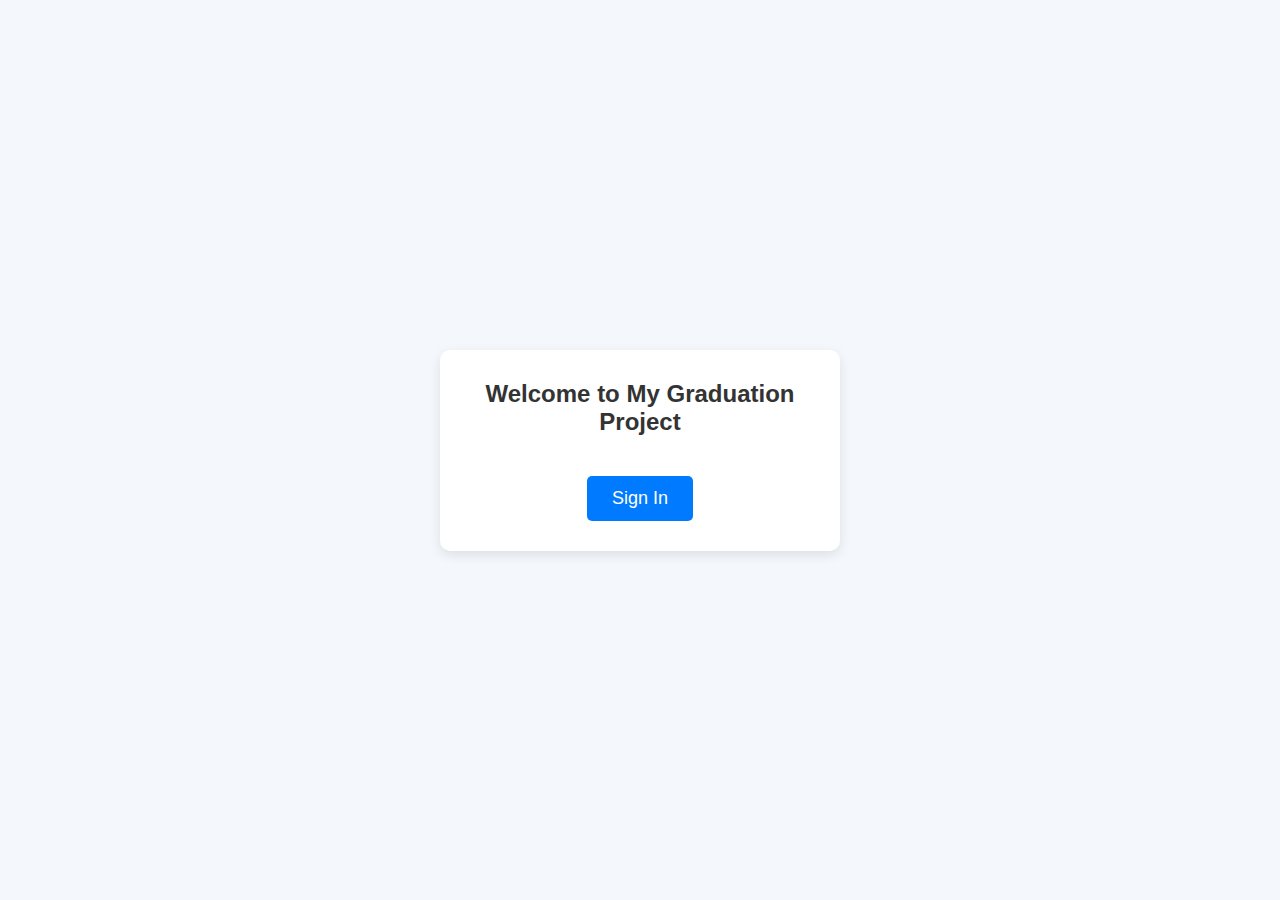
<file: index.html>
<!DOCTYPE html>
<html lang="en">
<head>
    <meta charset="UTF-8">
    <meta name="viewport" content="width=device-width, initial-scale=1.0">
    <title>My Graduation Project</title>
    <link rel="stylesheet" href="assets/css/style.css">
</head>
<body>
    <div class="container">
        <h1>Welcome to My Graduation Project</h1>
        <a href="login.html" class="button">Sign In</a>
    </div>
</body>
</html>
</file>
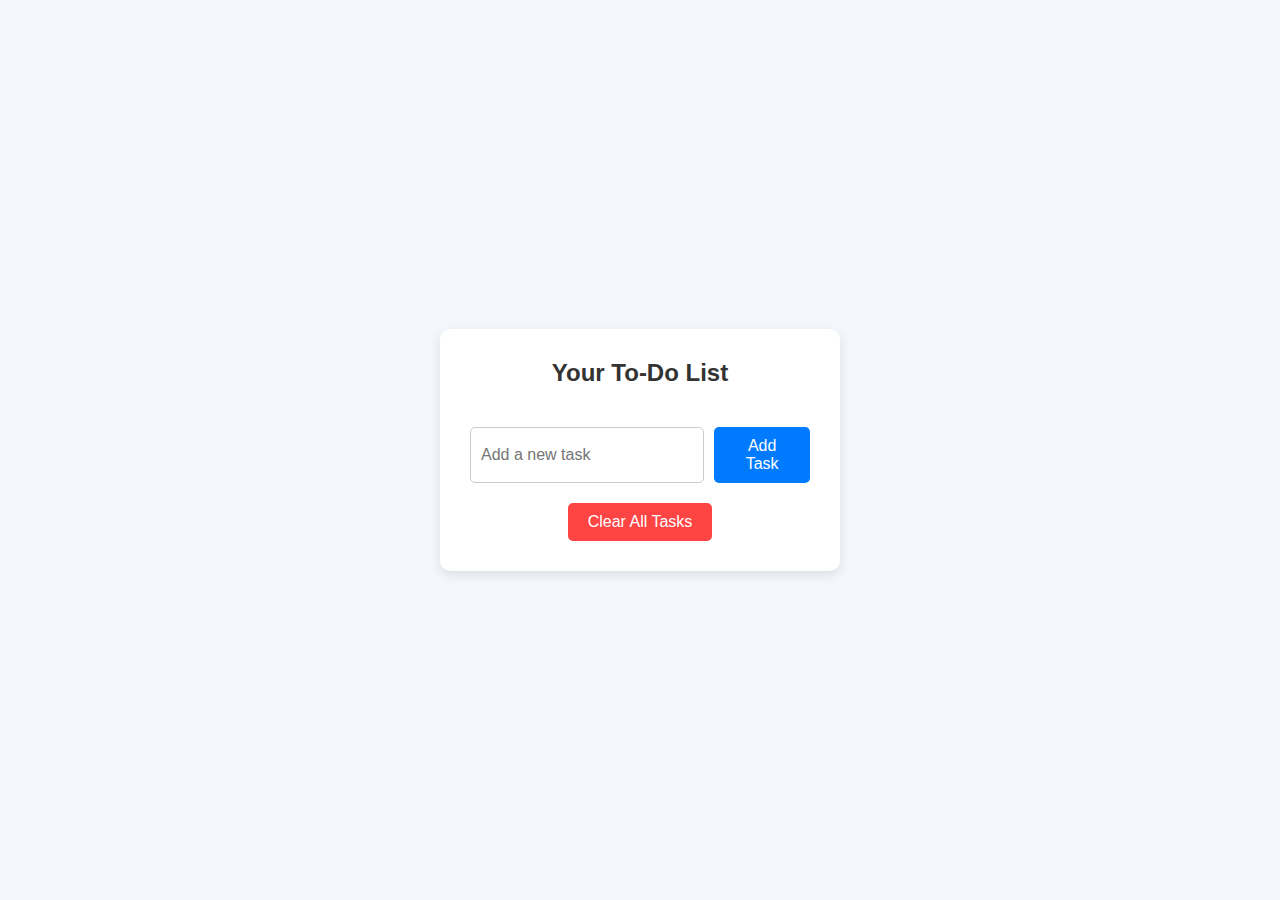
<file: dashboard.html>
<!DOCTYPE html>
<html lang="en">
<head>
    <meta charset="UTF-8">
    <meta name="viewport" content="width=device-width, initial-scale=1.0">
    <title>Dashboard</title>
    <link rel="stylesheet" href="assets/css/style.css">
</head>
<body>
    <div class="dashboard-container">
        <h1>Your To-Do List</h1>
        <ul id="todoList" class="todo-list"></ul>
        <div class="task-form">
            <input type="text" id="taskInput" placeholder="Add a new task">
            <button onclick="addTask()" class="button">Add Task</button>
        </div>
        <button onclick="clearAllTasks()" class="button clear-all">Clear All Tasks</button>
    </div>

    <script src="assets/js/todo.js"></script>
</body>
</html>
</file>
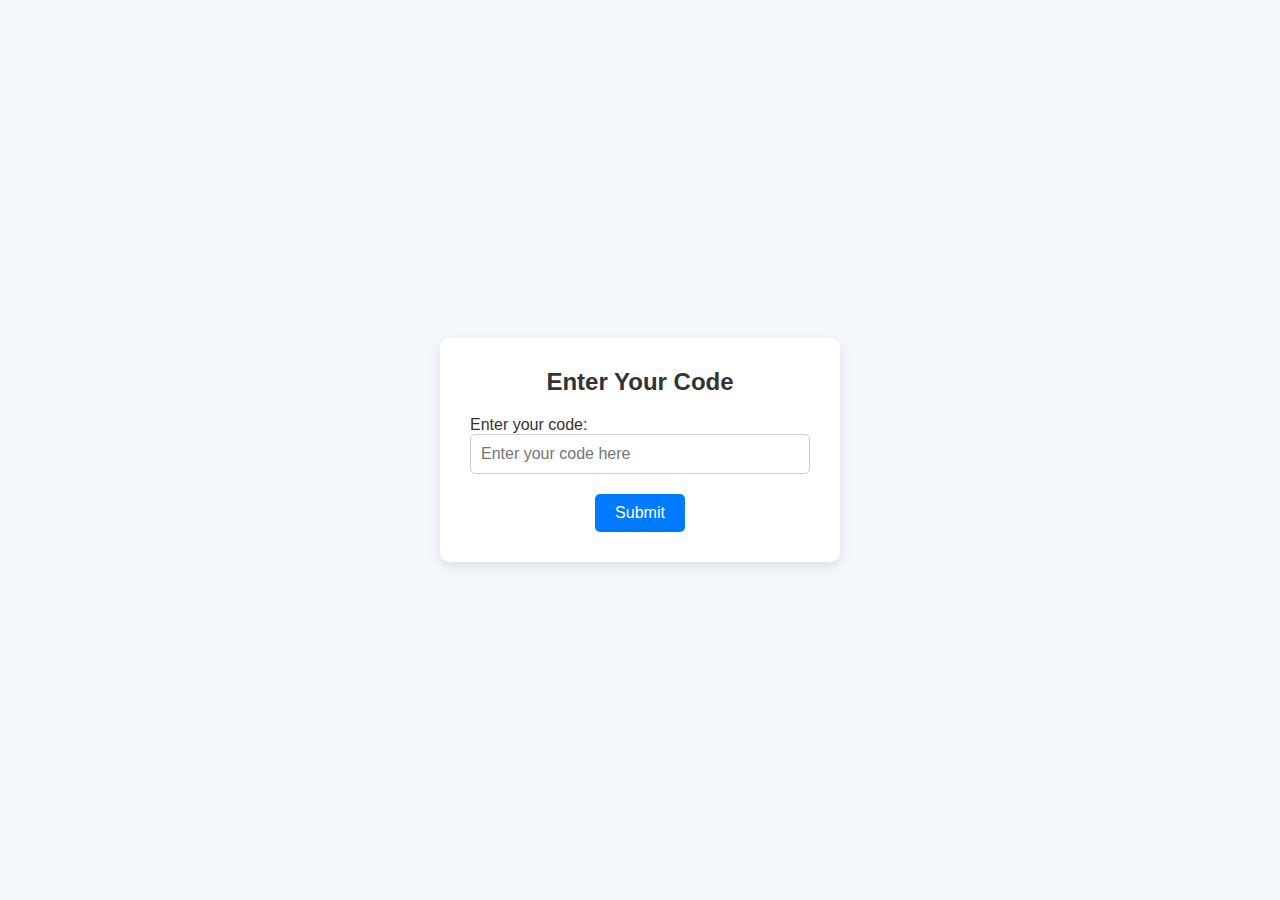
<file: login.html>
<!DOCTYPE html>
<html lang="en">
<head>
    <meta charset="UTF-8">
    <meta name="viewport" content="width=device-width, initial-scale=1.0">
    <title>Login</title>
    <link rel="stylesheet" href="assets/css/style.css">
</head>
<body>
    <div class="form-container">
        <h1 id="loginHeader">Enter Your Code</h1>
        <form id="loginForm">
            <div class="form-group">
                <label for="userCode">Enter your code:</label>
                <input type="text" id="userCode" required placeholder="Enter your code here">
            </div>
            <button type="submit" class="button">Submit</button>
        </form>
    </div>

    <script src="assets/js/auth.js"></script>
</body>
</html>
</file>
<file: assets/css/style.css>
/* Reset some default styling */
* {
    margin: 0;
    padding: 0;
    box-sizing: border-box;
}

body {
    font-family: 'Arial', sans-serif;
    background-color: #f4f7fc;
    color: #333;
    display: flex;
    justify-content: center;
    align-items: center;
    min-height: 100vh;
    margin: 0;
}

.container, .form-container, .dashboard-container {
    background-color: #ffffff;
    border-radius: 10px;
    box-shadow: 0 4px 12px rgba(0, 0, 0, 0.1);
    padding: 30px;
    width: 100%;
    max-width: 400px;
    text-align: center;
}

h1 {
    font-size: 24px;
    color: #333;
    margin-bottom: 20px;
}

button {
    background-color: #007bff;
    color: white;
    padding: 10px 20px;
    border: none;
    border-radius: 5px;
    cursor: pointer;
    font-size: 16px;
}

button:hover {
    background-color: #0056b3;
}

a.button {
    display: inline-block;
    text-decoration: none;
    background-color: #007bff;
    color: white;
    padding: 12px 25px;
    border-radius: 5px;
    margin-top: 20px;
    font-size: 18px;
}

a.button:hover {
    background-color: #0056b3;
}

.form-group {
    margin-bottom: 20px;
    text-align: left;
}

input[type="text"] {
    width: 100%;
    padding: 10px;
    border: 1px solid #ccc;
    border-radius: 5px;
    font-size: 16px;
}

input[type="text"]:focus {
    outline: none;
    border-color: #007bff;
}

.todo-list {
    list-style-type: none;
    padding: 0;
    margin-bottom: 20px;
    max-height: 300px;
    overflow-y: auto;
}

.todo-list li {
    background-color: #fafafa;
    margin: 8px 0;
    padding: 10px;
    border-radius: 5px;
    font-size: 16px;
    display: flex;
    justify-content: space-between;
    align-items: center;
    border: 1px solid #ddd;
}

.todo-list li.completed {
    text-decoration: line-through;
    background-color: #e0e0e0;
}

.task-form {
    display: flex;
    justify-content: space-between;
}

.task-form input {
    width: 80%;
    margin-right: 10px;
}

.clear-all {
    background-color: #ff4444;
    margin-top: 20px;
}

.clear-all:hover {
    background-color: #cc0000;
}

.delete-button {
    background-color: #f44336;
    color: white;
    border: none;
    border-radius: 5px;
    cursor: pointer;
    padding: 5px 10px;
    font-size: 14px;
}

.delete-button:hover {
    background-color: #d32f2f;
}

@media (max-width: 600px) {
    .container, .form-container, .dashboard-container {
        padding: 20px;
    }

    h1 {
        font-size: 20px;
    }

    .button {
        width: 100%;
    }
}
</file>
